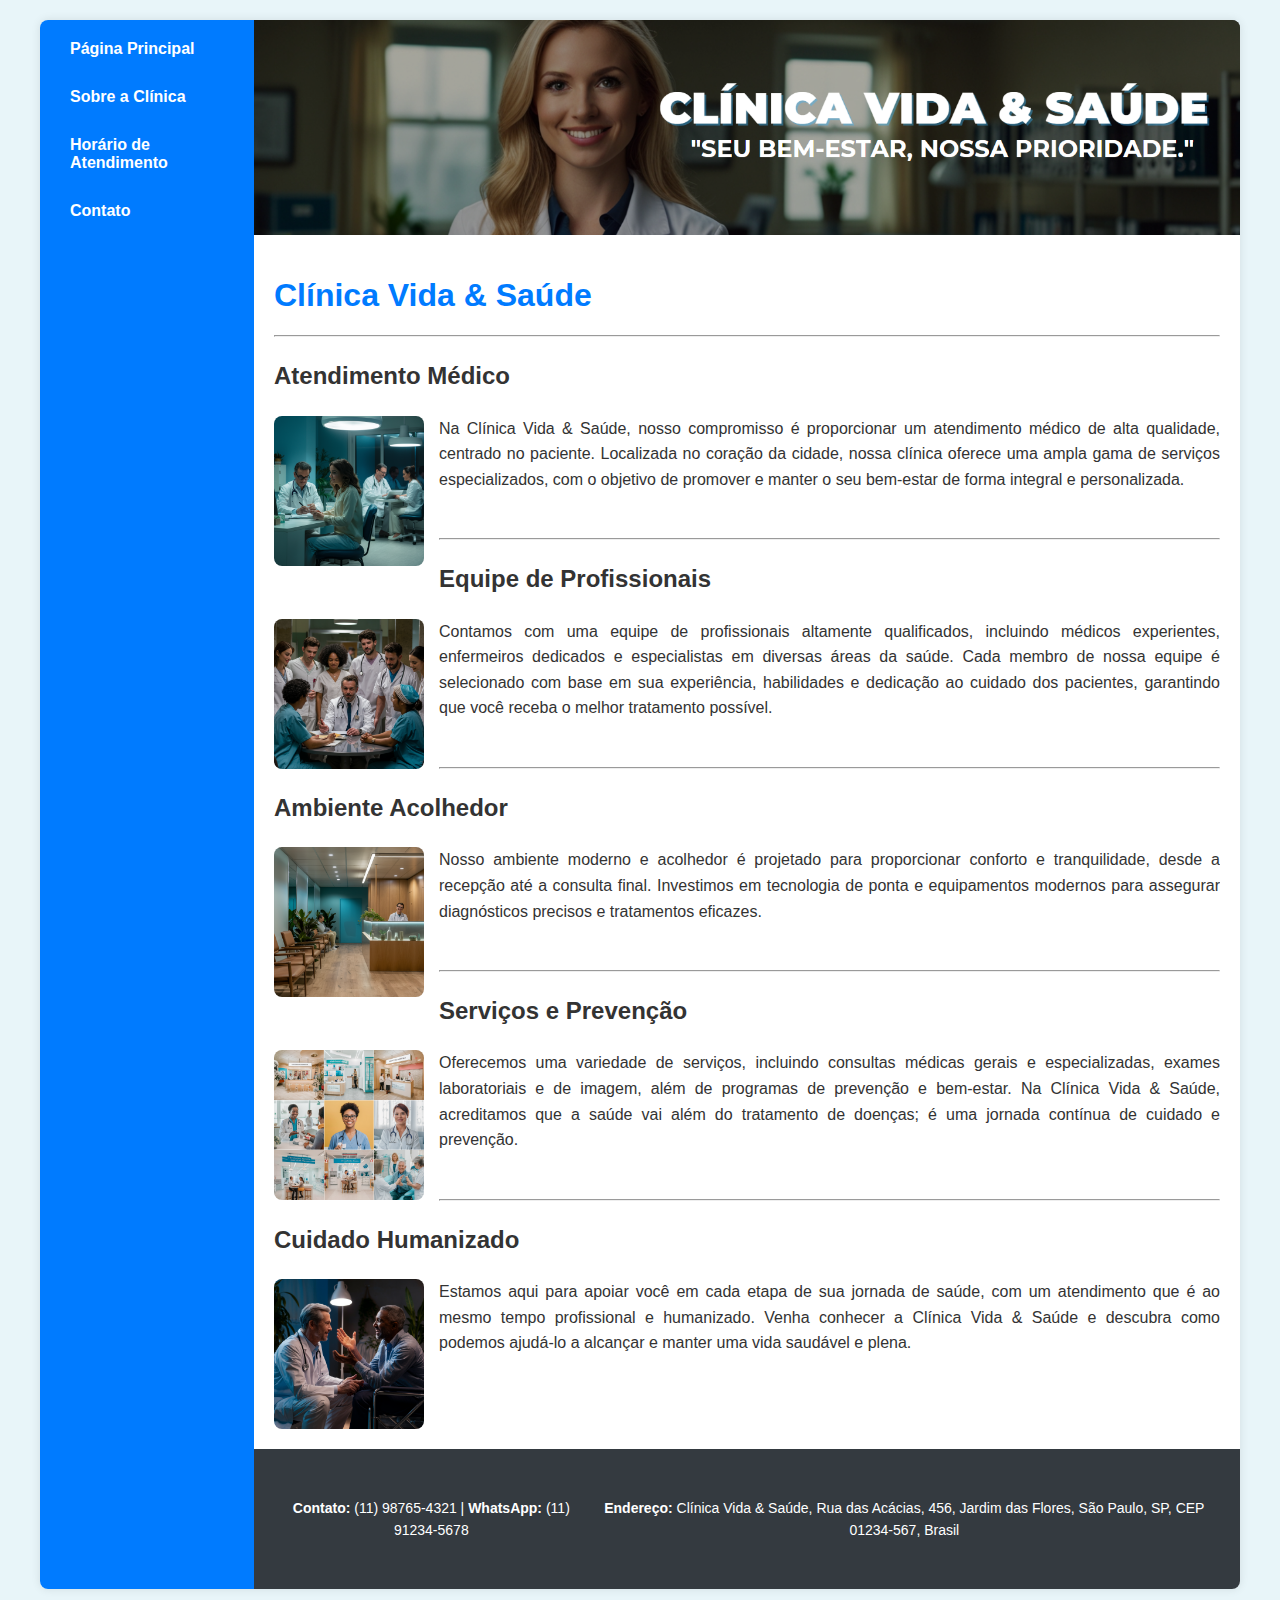
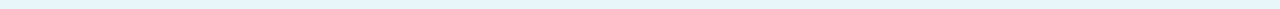
<file: index.html>
<!DOCTYPE html>
<html lang="pt-BR">

<head>
    <meta charset="UTF-8">
    <meta http-equiv="X-UA-Compatible" content="IE=edge">
    <meta name="viewport" content="width=device-width, initial-scale=1.0">
    <title>Clínica Médica - Página Principal</title>
    <link rel="stylesheet" href="./css/style.css">
</head>

<body>
    <div class="wrapper">
        <div class="menu">
            <ul>
                <li><a href="/index.html">Página Principal</a></li>
                <li><a href="../html/sobre.html">Sobre a Clínica</a></li>
                <li><a href="../html/horario.html">Horário de Atendimento</a></li>
                <li><a href="../html/contato.html">Contato</a></li>
            </ul>
        </div>

        <div class="main">
            <div class="header">
                <img src="./img/banner.png" alt="banner">
            </div>

            <div class="content">
                <h1>Clínica Vida & Saúde</h1>
                <hr>
                <div class="section">
                    <h2>Atendimento Médico</h2>
                    <img src="./img/atendimento.png" alt="Atendimento Médico">
                    <p>Na Clínica Vida & Saúde, nosso compromisso é proporcionar um atendimento médico de alta
                        qualidade,
                        centrado no paciente. Localizada no coração da cidade, nossa clínica oferece uma ampla gama de
                        serviços especializados, com o objetivo de promover e manter o seu bem-estar de forma integral e
                        personalizada.</p>
                    <br>
                </div>
                <hr>
                <div class="section">
                    <h2>Equipe de Profissionais</h2>
                    <img src="./img/profissionais.png" alt="Equipe de Profissionais">
                    <p>Contamos com uma equipe de profissionais altamente qualificados, incluindo médicos experientes,
                        enfermeiros dedicados e especialistas em diversas áreas da saúde. Cada membro de nossa equipe é
                        selecionado com base em sua experiência, habilidades e dedicação ao cuidado dos pacientes,
                        garantindo que você receba o melhor tratamento possível.</p>
                    <br>
                </div>
                <hr>
                <div class="section">
                    <h2>Ambiente Acolhedor</h2>
                    <img src="./img/ambiente.png" alt="Ambiente Acolhedor">
                    <p>Nosso ambiente moderno e acolhedor é projetado para proporcionar conforto e tranquilidade, desde
                        a
                        recepção até a consulta final. Investimos em tecnologia de ponta e equipamentos modernos para
                        assegurar diagnósticos precisos e tratamentos eficazes.</p>
                    <br>
                </div>
                <hr>
                <div class="section">
                    <h2>Serviços e Prevenção</h2>
                    <img src="./img/serviços.png" alt="Serviços e Prevenção">
                    <p>Oferecemos uma variedade de serviços, incluindo consultas médicas gerais e especializadas, exames
                        laboratoriais e de imagem, além de programas de prevenção e bem-estar. Na Clínica Vida & Saúde,
                        acreditamos que a saúde vai além do tratamento de doenças; é uma jornada contínua de cuidado e
                        prevenção.</p>
                    <br>
                </div>
                <hr>
                <div class="section">
                    <h2>Cuidado Humanizado</h2>
                    <img src="./img/humanizado.png" alt="Cuidado Humanizado">
                    <p>Estamos aqui para apoiar você em cada etapa de sua jornada de saúde, com um atendimento que é ao
                        mesmo tempo profissional e humanizado. Venha conhecer a Clínica Vida & Saúde e descubra como
                        podemos
                        ajudá-lo a alcançar e manter uma vida saudável e plena.</p>
                </div>
            </div>

            <div class="footer">
                <p><strong>Contato:</strong> (11) 98765-4321 | <strong>WhatsApp:</strong> (11) 91234-5678</p>
                <p><strong>Endereço:</strong> Clínica Vida & Saúde, Rua das Acácias, 456, Jardim das Flores, São Paulo,
                    SP, CEP 01234-567, Brasil</p>

            </div>
        </div>
    </div>
</body>

</html>
</file>
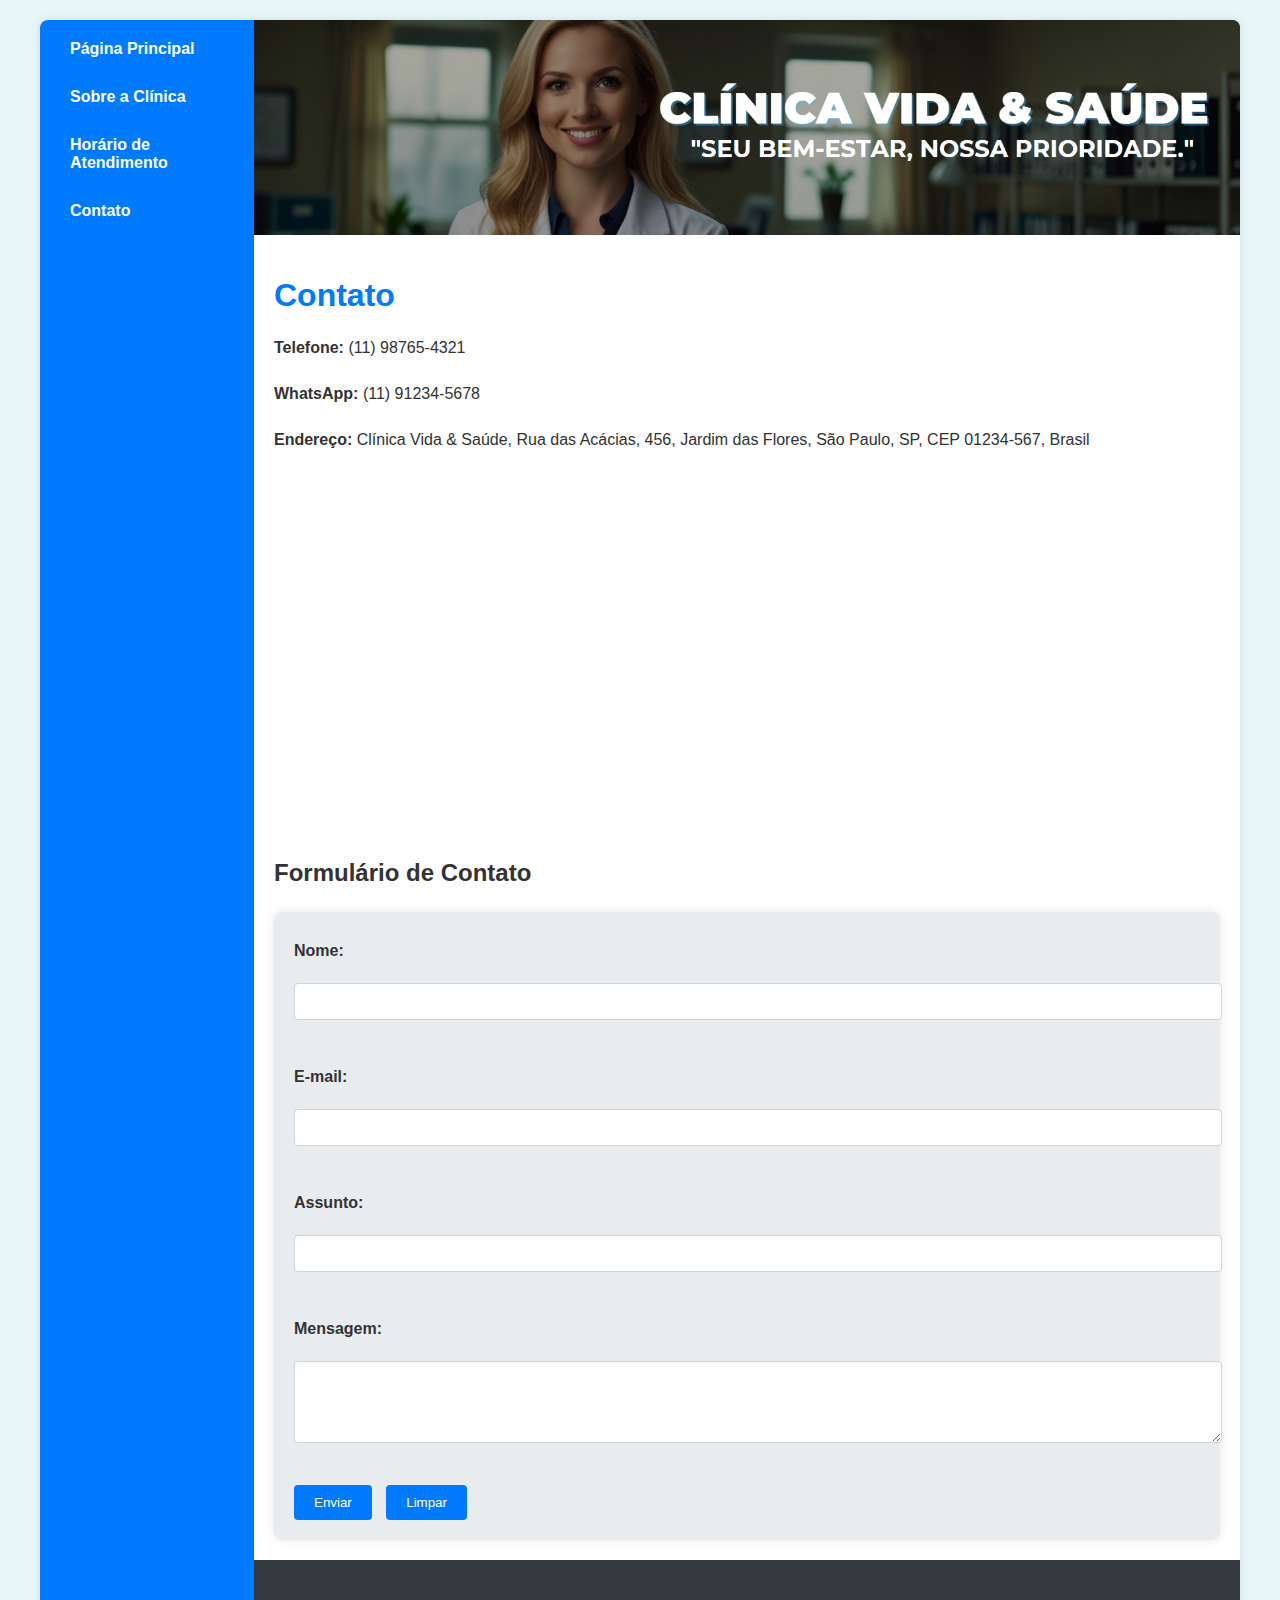
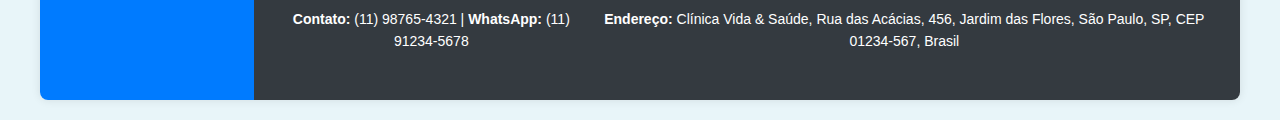
<file: html/contato.html>
<!DOCTYPE html>
<html lang="pt-BR">

<head>
    <meta charset="UTF-8">
    <meta http-equiv="X-UA-Compatible" content="IE=edge">
    <meta name="viewport" content="width=device-width, initial-scale=1.0">
    <title>Clínica Médica - Contato</title>
    <link rel="stylesheet" href="../css/style.css">
</head>

<body>
    <div class="wrapper">
        <div class="menu">
            <ul>
                <li><a href="/index.html">Página Principal</a></li>
                <li><a href="../html/sobre.html">Sobre a Clínica</a></li>
                <li><a href="../html/horario.html">Horário de Atendimento</a></li>
                <li><a href="../html/contato.html">Contato</a></li>
            </ul>
        </div>

        <div class="main">
            <div class="header">
                <img src="../img/banner.png" alt="Contato">
            </div>

            <div class="content">
                <h1>Contato</h1>
                
                <p><strong>Telefone:</strong> (11) 98765-4321</p>
                <p><strong>WhatsApp:</strong> (11) 91234-5678</p>
                <p><strong>Endereço:</strong> Clínica Vida & Saúde, Rua das Acácias, 456, Jardim das Flores, São Paulo, SP, CEP 01234-567, Brasil</p>

                <br>
                <iframe src="https://www.google.com/maps/embed?pb=!1m18!1m12!1m3!1d3658.1074548153656!2d-46.65170808502144!3d-23.559528842852072!2m3!1f0!2f0!3f0!3m2!1i1024!2i768!4f13.1!3m3!1m2!1s0x94ce51d9d8911f5f%3A0x3b6de42e0f5debb8!2sRua%20das%20Ac%C3%A1cias%2C%20456%20-%20Jardim%20das%20Flores%2C%20S%C3%A3o%20Paulo%20-%20SP%2C%2001234-567!5e0!3m2!1spt-BR!2sbr!4v1689236361482!5m2!1spt-BR!2sbr" 
                        width="100%" 
                        height="300" 
                        style="border:0;" 
                        allowfullscreen="" 
                        loading="lazy" 
                        referrerpolicy="no-referrer-when-downgrade">
                </iframe>

                <br>
                <h2>Formulário de Contato</h2>
                <form action="#" method="post">
                    <label for="nome">Nome:</label><br>
                    <input type="text" id="nome" name="nome" required><br><br>

                    <label for="email">E-mail:</label><br>
                    <input type="email" id="email" name="email" required><br><br>

                    <label for="assunto">Assunto:</label><br>
                    <input type="text" id="assunto" name="assunto" required><br><br>

                    <label for="mensagem">Mensagem:</label><br>
                    <textarea id="mensagem" name="mensagem" rows="4" cols="50" required></textarea><br><br>

                    <input type="submit" value="Enviar">
                    <input type="reset" value="Limpar">
                </form>
            </div>

            <div class="footer">
                <p><strong>Contato:</strong> (11) 98765-4321 | <strong>WhatsApp:</strong> (11) 91234-5678</p>
                <p><strong>Endereço:</strong> Clínica Vida & Saúde, Rua das Acácias, 456, Jardim das Flores, São Paulo, SP, CEP 01234-567, Brasil</p>
            </div>
        </div>
    </div>
</body>

</html>
</file>
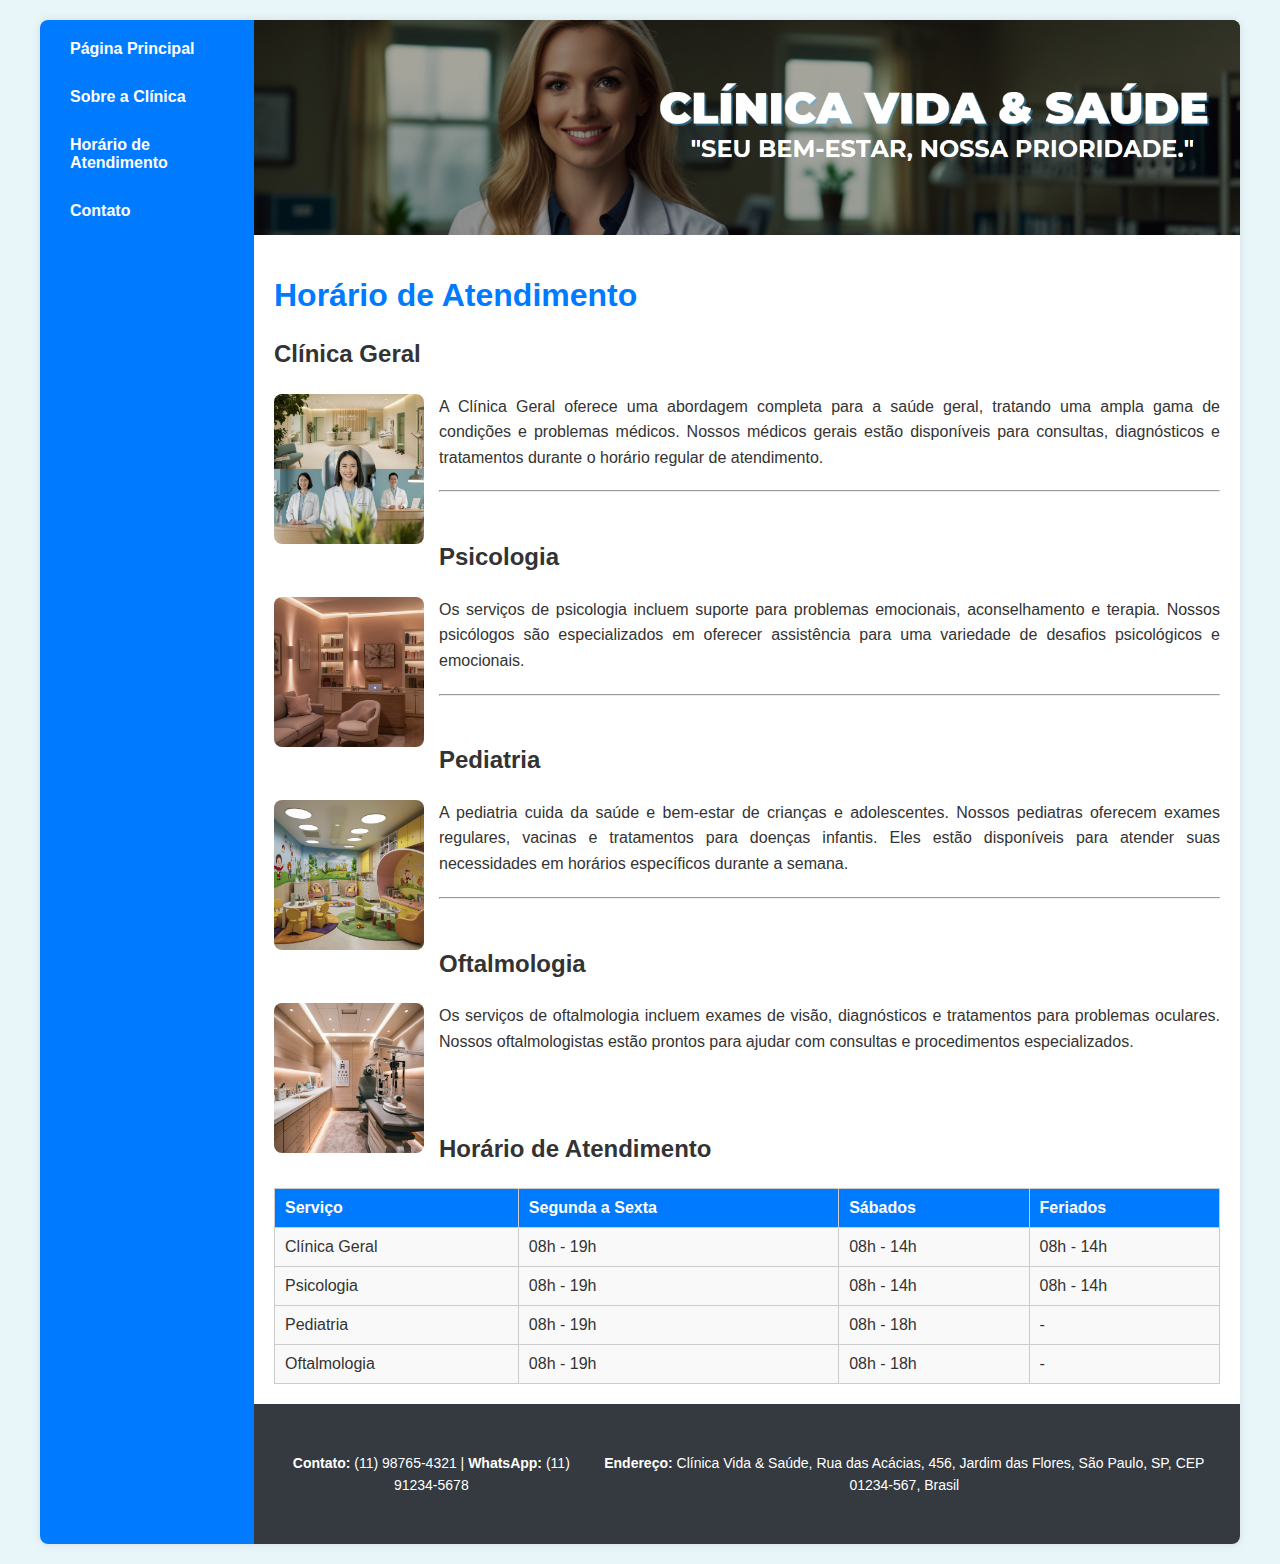
<file: html/horario.html>
<!DOCTYPE html>
<html lang="pt-BR">

<head>
    <meta charset="UTF-8">
    <meta http-equiv="X-UA-Compatible" content="IE=edge">
    <meta name="viewport" content="width=device-width, initial-scale=1.0">
    <title>Clínica Médica - Horário de Atendimento</title>
    <link rel="stylesheet" href="../css/style.css">
</head>

<body>
    <div class="wrapper">
        <div class="menu">
            <ul>
                <li><a href="/index.html">Página Principal</a></li>
                <li><a href="../html/sobre.html">Sobre a Clínica</a></li>
                <li><a href="../html/horario.html">Horário de Atendimento</a></li>
                <li><a href="../html/contato.html">Contato</a></li>
            </ul>
        </div>

        <div class="main">
            <div class="header">
                <img src="../img/banner.png" alt="banner">
            </div>

            <div class="content">
                <h1>Horário de Atendimento</h1>
                
                <h2>Clínica Geral</h2>
                <img src="../img/clinica-geral.png" alt="Clínica Geral">
                <p>A Clínica Geral oferece uma abordagem completa para a saúde geral, tratando uma ampla gama de condições
                    e problemas médicos. Nossos médicos gerais estão disponíveis para consultas, diagnósticos e tratamentos
                    durante o horário regular de atendimento.</p>
                    <hr>
                    <br>
                <h2>Psicologia</h2>
                <img src="../img/psicologia.png" alt="Psicologia">
                <p>Os serviços de psicologia incluem suporte para problemas emocionais, aconselhamento e terapia. Nossos
                    psicólogos são especializados em oferecer assistência para uma variedade de desafios psicológicos e
                    emocionais.</p>
                    <hr>
                    <br>
                <h2>Pediatria</h2>
                <img src="../img/pediatria.png" alt="Pediatria">
                <p>A pediatria cuida da saúde e bem-estar de crianças e adolescentes. Nossos pediatras oferecem exames regulares,
                    vacinas e tratamentos para doenças infantis. Eles estão disponíveis para atender suas necessidades em horários
                    específicos durante a semana.</p>
                    <hr>
                    <br>
                <h2>Oftalmologia</h2>
                <img src="../img/oftalmologia.png" alt="Oftalmologia">
                <p>Os serviços de oftalmologia incluem exames de visão, diagnósticos e tratamentos para problemas oculares. Nossos
                    oftalmologistas estão prontos para ajudar com consultas e procedimentos especializados.</p>
                    <br><br>

                <h2>Horário de Atendimento</h2>
                <table>
                    <thead>
                        <tr>
                            <th>Serviço</th>
                            <th>Segunda a Sexta</th>
                            <th>Sábados</th>
                            <th>Feriados</th>
                        </tr>
                    </thead>
                    <tbody>
                        <tr>
                            <td>Clínica Geral</td>
                            <td>08h - 19h</td>
                            <td>08h - 14h</td>
                            <td>08h - 14h</td>
                        </tr>
                        <tr>
                            <td>Psicologia</td>
                            <td>08h - 19h</td>
                            <td>08h - 14h</td>
                            <td>08h - 14h</td>
                        </tr>
                        <tr>
                            <td>Pediatria</td>
                            <td>08h - 19h</td>
                            <td>08h - 18h</td>
                            <td>-</td>
                        </tr>
                        <tr>
                            <td>Oftalmologia</td>
                            <td>08h - 19h</td>
                            <td>08h - 18h</td>
                            <td>-</td>
                        </tr>
                    </tbody>
                </table>
            </div>

            <div class="footer">
                <p><strong>Contato:</strong> (11) 98765-4321 | <strong>WhatsApp:</strong> (11) 91234-5678</p>
                <p><strong>Endereço:</strong> Clínica Vida & Saúde, Rua das Acácias, 456, Jardim das Flores, São Paulo,
                    SP, CEP 01234-567, Brasil</p>

            </div>
        </div>
    </div>
</body>

</html>
</file>
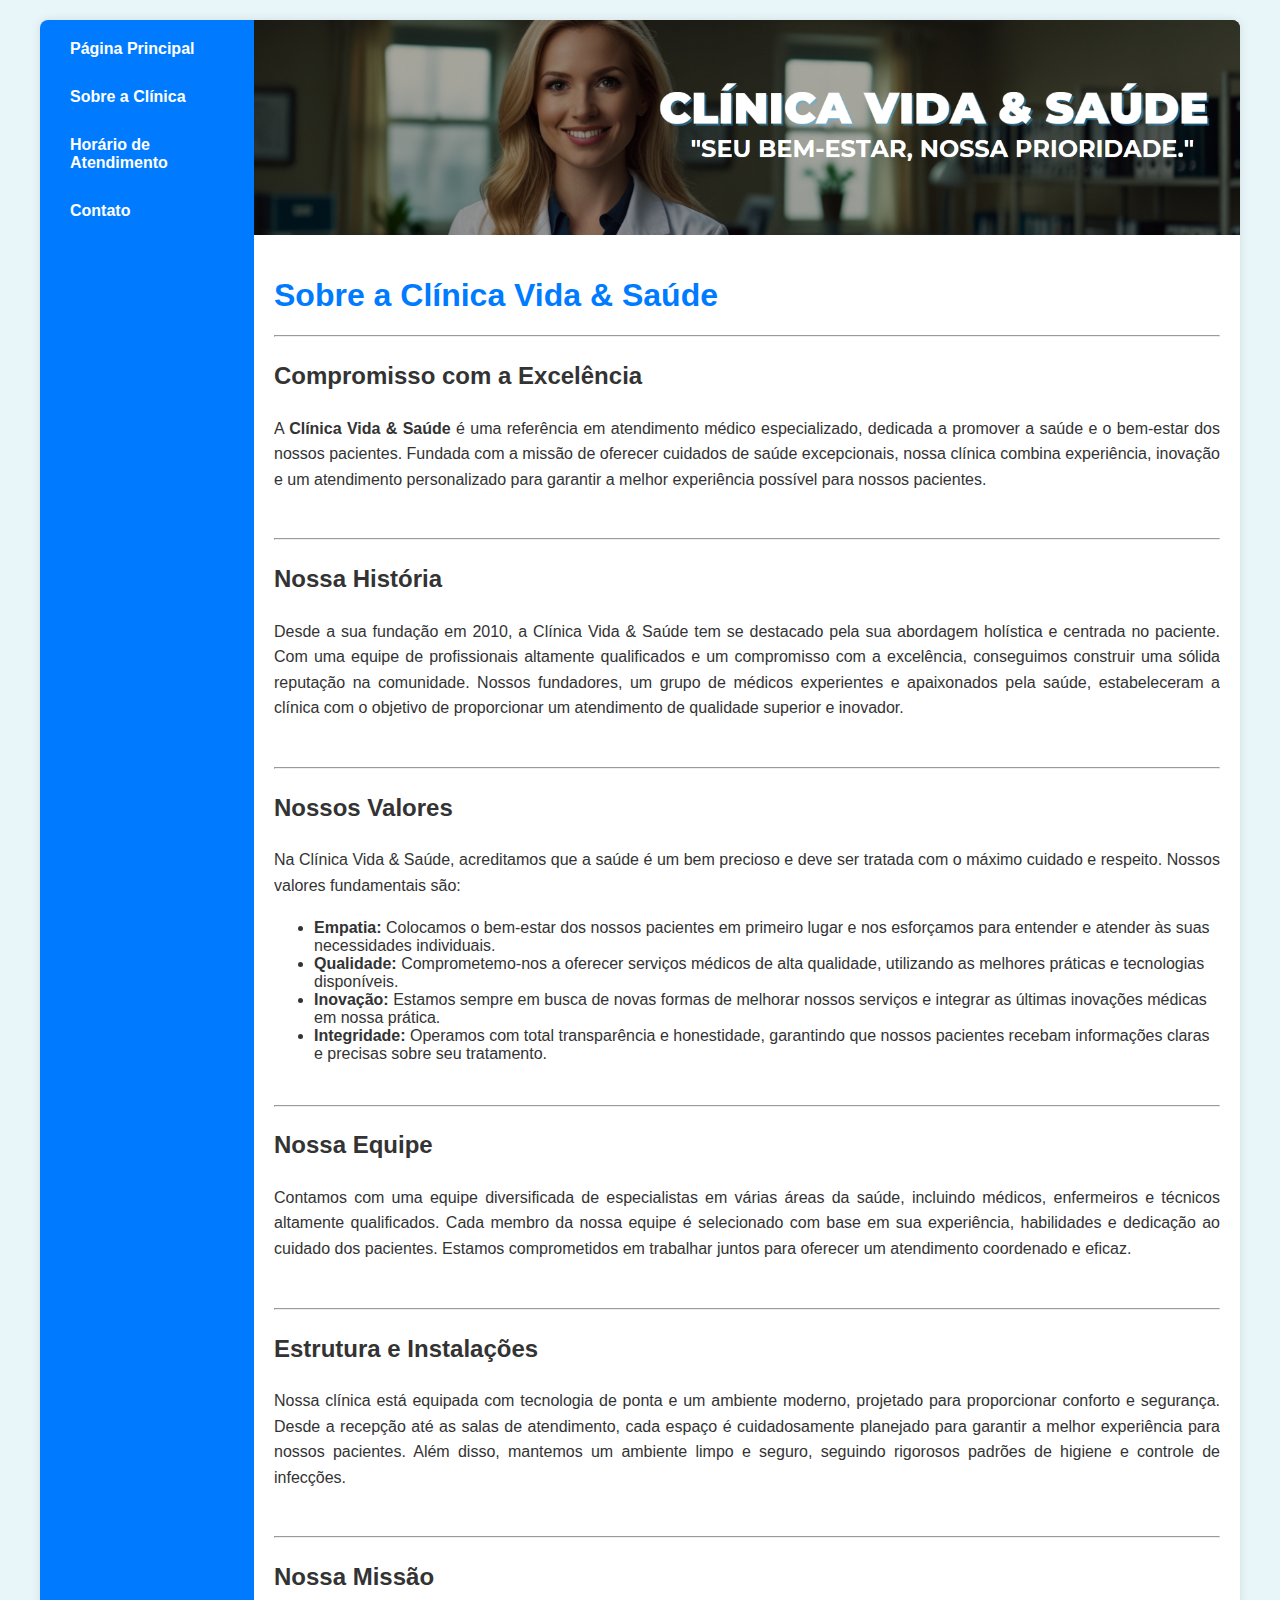
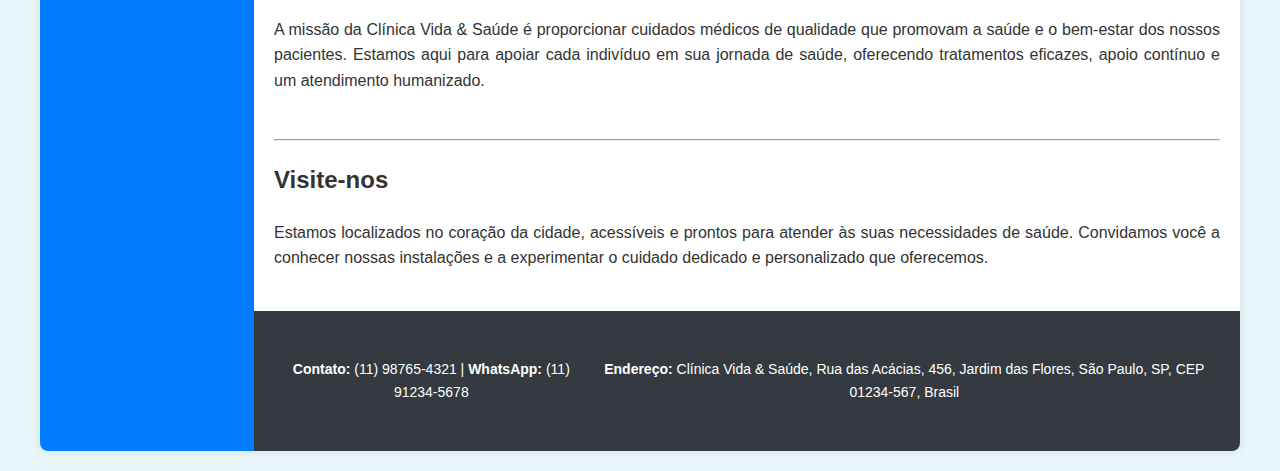
<file: html/sobre.html>
<!DOCTYPE html>
<html lang="pt-BR">

<head>
    <meta charset="UTF-8">
    <meta http-equiv="X-UA-Compatible" content="IE=edge">
    <meta name="viewport" content="width=device-width, initial-scale=1.0">
    <title>Clínica Médica - Sobre a Clínica</title>
    <link rel="stylesheet" href="../css/style.css">
</head>

<body>
    <div class="wrapper">
        <div class="menu">
            <ul>
                <li><a href="/index.html">Página Principal</a></li>
                <li><a href="../html/sobre.html">Sobre a Clínica</a></li>
                <li><a href="../html/horario.html">Horário de Atendimento</a></li>
                <li><a href="../html/contato.html">Contato</a></li>
            </ul>
        </div>

        <div class="main">
            <div class="header">
                <img src="../img/banner.png" alt="banner">
            </div>

            <div class="content">
                <h1>Sobre a Clínica Vida & Saúde</h1>
                <hr>
                <div class="section">
                    <h2>Compromisso com a Excelência</h2>
                    <p>A <strong>Clínica Vida & Saúde</strong> é uma referência em atendimento médico especializado,
                        dedicada a promover a saúde e o bem-estar dos nossos pacientes. Fundada com a missão de oferecer
                        cuidados de saúde excepcionais, nossa clínica combina experiência, inovação e um atendimento
                        personalizado para garantir a melhor experiência possível para nossos pacientes.</p>
                    <br>
                </div>
                <hr>
                <div class="section">
                    <h2>Nossa História</h2>
                    <p>Desde a sua fundação em 2010, a Clínica Vida & Saúde tem se destacado pela sua abordagem
                        holística e centrada no paciente. Com uma equipe de profissionais altamente qualificados e um
                        compromisso com a excelência, conseguimos construir uma sólida reputação na comunidade. Nossos
                        fundadores, um grupo de médicos experientes e apaixonados pela saúde, estabeleceram a clínica
                        com o objetivo de proporcionar um atendimento de qualidade superior e inovador.</p>
                    <br>
                </div>
                <hr>
                <div class="section">
                    <h2>Nossos Valores</h2>
                    <p>Na Clínica Vida & Saúde, acreditamos que a saúde é um bem precioso e deve ser tratada com o
                        máximo cuidado e respeito. Nossos valores fundamentais são:</p>
                    <ul>
                        <li><strong>Empatia:</strong> Colocamos o bem-estar dos nossos pacientes em primeiro lugar e nos
                            esforçamos para entender e atender às suas necessidades individuais.</li>
                        <li><strong>Qualidade:</strong> Comprometemo-nos a oferecer serviços médicos de alta qualidade,
                            utilizando as melhores práticas e tecnologias disponíveis.</li>
                        <li><strong>Inovação:</strong> Estamos sempre em busca de novas formas de melhorar nossos
                            serviços e integrar as últimas inovações médicas em nossa prática.</li>
                        <li><strong>Integridade:</strong> Operamos com total transparência e honestidade, garantindo que
                            nossos pacientes recebam informações claras e precisas sobre seu tratamento.</li>
                    </ul>
                    <br>
                </div>
                <hr>
                <div class="section">
                    <h2>Nossa Equipe</h2>
                    <p>Contamos com uma equipe diversificada de especialistas em várias áreas da saúde, incluindo
                        médicos, enfermeiros e técnicos altamente qualificados. Cada membro da nossa equipe é
                        selecionado com base em sua experiência, habilidades e dedicação ao cuidado dos pacientes.
                        Estamos comprometidos em trabalhar juntos para oferecer um atendimento coordenado e eficaz.</p>
                    <br>
                </div>
                <hr>
                <div class="section">
                    <h2>Estrutura e Instalações</h2>
                    <p>Nossa clínica está equipada com tecnologia de ponta e um ambiente moderno, projetado para
                        proporcionar conforto e segurança. Desde a recepção até as salas de atendimento, cada espaço é
                        cuidadosamente planejado para garantir a melhor experiência para nossos pacientes. Além disso,
                        mantemos um ambiente limpo e seguro, seguindo rigorosos padrões de higiene e controle de
                        infecções.</p>
                    <br>
                </div>
                <hr>
                <div class="section">
                    <h2>Nossa Missão</h2>
                    <p>A missão da Clínica Vida & Saúde é proporcionar cuidados médicos de qualidade que promovam a
                        saúde e o bem-estar dos nossos pacientes. Estamos aqui para apoiar cada indivíduo em sua jornada
                        de saúde, oferecendo tratamentos eficazes, apoio contínuo e um atendimento humanizado.</p>
                    <br>
                </div>
                <hr>
                <div class="section">
                    <h2>Visite-nos</h2>
                    <p>Estamos localizados no coração da cidade, acessíveis e prontos para atender às suas necessidades
                        de saúde. Convidamos você a conhecer nossas instalações e a experimentar o cuidado dedicado e
                        personalizado que oferecemos.</p>
                </div>
            </div>

            <div class="footer">
                <p><strong>Contato:</strong> (11) 98765-4321 | <strong>WhatsApp:</strong> (11) 91234-5678</p>
                <p><strong>Endereço:</strong> Clínica Vida & Saúde, Rua das Acácias, 456, Jardim das Flores, São Paulo,
                    SP, CEP 01234-567, Brasil</p>

            </div>
        </div>
    </div>
</body>

</html>
</file>
<file: css/style.css>
html,
body {
    margin: 0;
    padding: 0;
    font-family: Arial, sans-serif;
}

body {
    background-color: #e8f5f9;
    display: flex;
    justify-content: center;
    color: #333;
}

.wrapper {
    width: 1200px;
    display: flex;
    margin: 20px auto;
    background-color: #fff;
    box-shadow: 0 0 10px rgba(0, 0, 0, 0.1);
    border-radius: 8px;
    overflow: hidden;
}

/* Configurações da área principal */
.main {
    display: flex;
    flex-flow: column;
    width: 85%;
}

/* Configurações do menu de navegação */
.menu {
    width: 15%;
    background-color: #007bff;
    padding: 10px 20px 0px;
    color: #fff;
}

.menu ul {
    list-style: none;
    padding: 0;
    margin: 0;
}

.menu ul li {
    margin-bottom: 10px;
}

.menu ul li a {
    color: #fff;
    text-decoration: none;
    font-weight: bold;
    display: block;
    padding: 10px;
    border-radius: 4px;
    transition: background-color 0.3s ease;
}

.menu ul li a:hover {
    background-color: #0056b3;
}

/* Configurações do cabeçalho */
.header {
    background-color: #343a40;
    min-height: 150px;
    display: flex;
    align-items: center;
    justify-content: center;

}

.header img {
    max-width: 100%;
    height: auto;
}

/* Configurações do conteúdo */
.content {
    background-color: white;
    min-height: 300px;
    padding: 20px;
}

.content img {
    float: left;
    margin-right: 15px;
    border-radius: 8px;
    max-width: 150px;
    height: auto;
}

.content p {
    overflow: hidden;
    margin-bottom: 50px;
    margin-left: 30px;
    line-height: 1.6;
    text-align: justify; /* Alinhamento do texto justificado */
    margin: 0 0 20px; /* Margem inferior entre os parágrafos */
}

.content h2 {
    overflow: hidden;
    margin-bottom: 20px;
    line-height: 1.6;
}

.content iframe {
    border: 0;
    border-radius: 8px; /* Borda arredondada para o iframe */
    margin: 20px 0; /* Margem superior e inferior para o iframe */
    width: 100%;
    height: 300px;
}

h1 {
    color: #007bff;
}

p {
    line-height: 1.6;
}


/* Configurações do rodapé */
.footer {
    background-color: #343a40;
    min-height: 100px;
    color: #fff;
    display: flex;
    align-items: center;
    justify-content: center;
    padding: 20px;
    text-align: center;
    font-size: 14px;
}

/* Estilos adicionais para a tabela */
table {
    width: 100%;
    border-collapse: collapse;
    margin-top: 20px;
}

table,
th,
td {
    border: 1px solid #ccc;
}

th,
td {
    padding: 10px;
    text-align: left;
}

th {
    background-color: #007bff;
    color: #fff;
}

td {
    background-color: #f9f9f9;
}

form{
    background-color: #e9ecef;
    padding: 20px;
    border-radius: 8px;
    box-shadow: 0 0 10px rgba(0, 0, 0, 0.1);
}

form label {
    font-weight: bold;
    margin-top: 10px;
    display: block;
}

form input[type="text"],
form input[type="email"],
form textarea{
    width: 100%;
    padding: 10px;
    margin: 5px 0 20px;
    border: 1px solid #ced4da;
    border-radius: 4px;
}

form input[type="submit"],
form input[type="reset"] {
    background-color: #007bff; /* Azul para os botões */
    color: #ffffff;
    border: none;
    padding: 10px 20px;
    border-radius: 4px;
    cursor: pointer;
    margin-right: 10px; /* Espaço entre os botões */
}

form input[type="submit"]:hover,
form input[type="reset"]:hover {
    background-color: #0056b3; /* Azul mais escuro ao passar o mouse */
}
</file>
